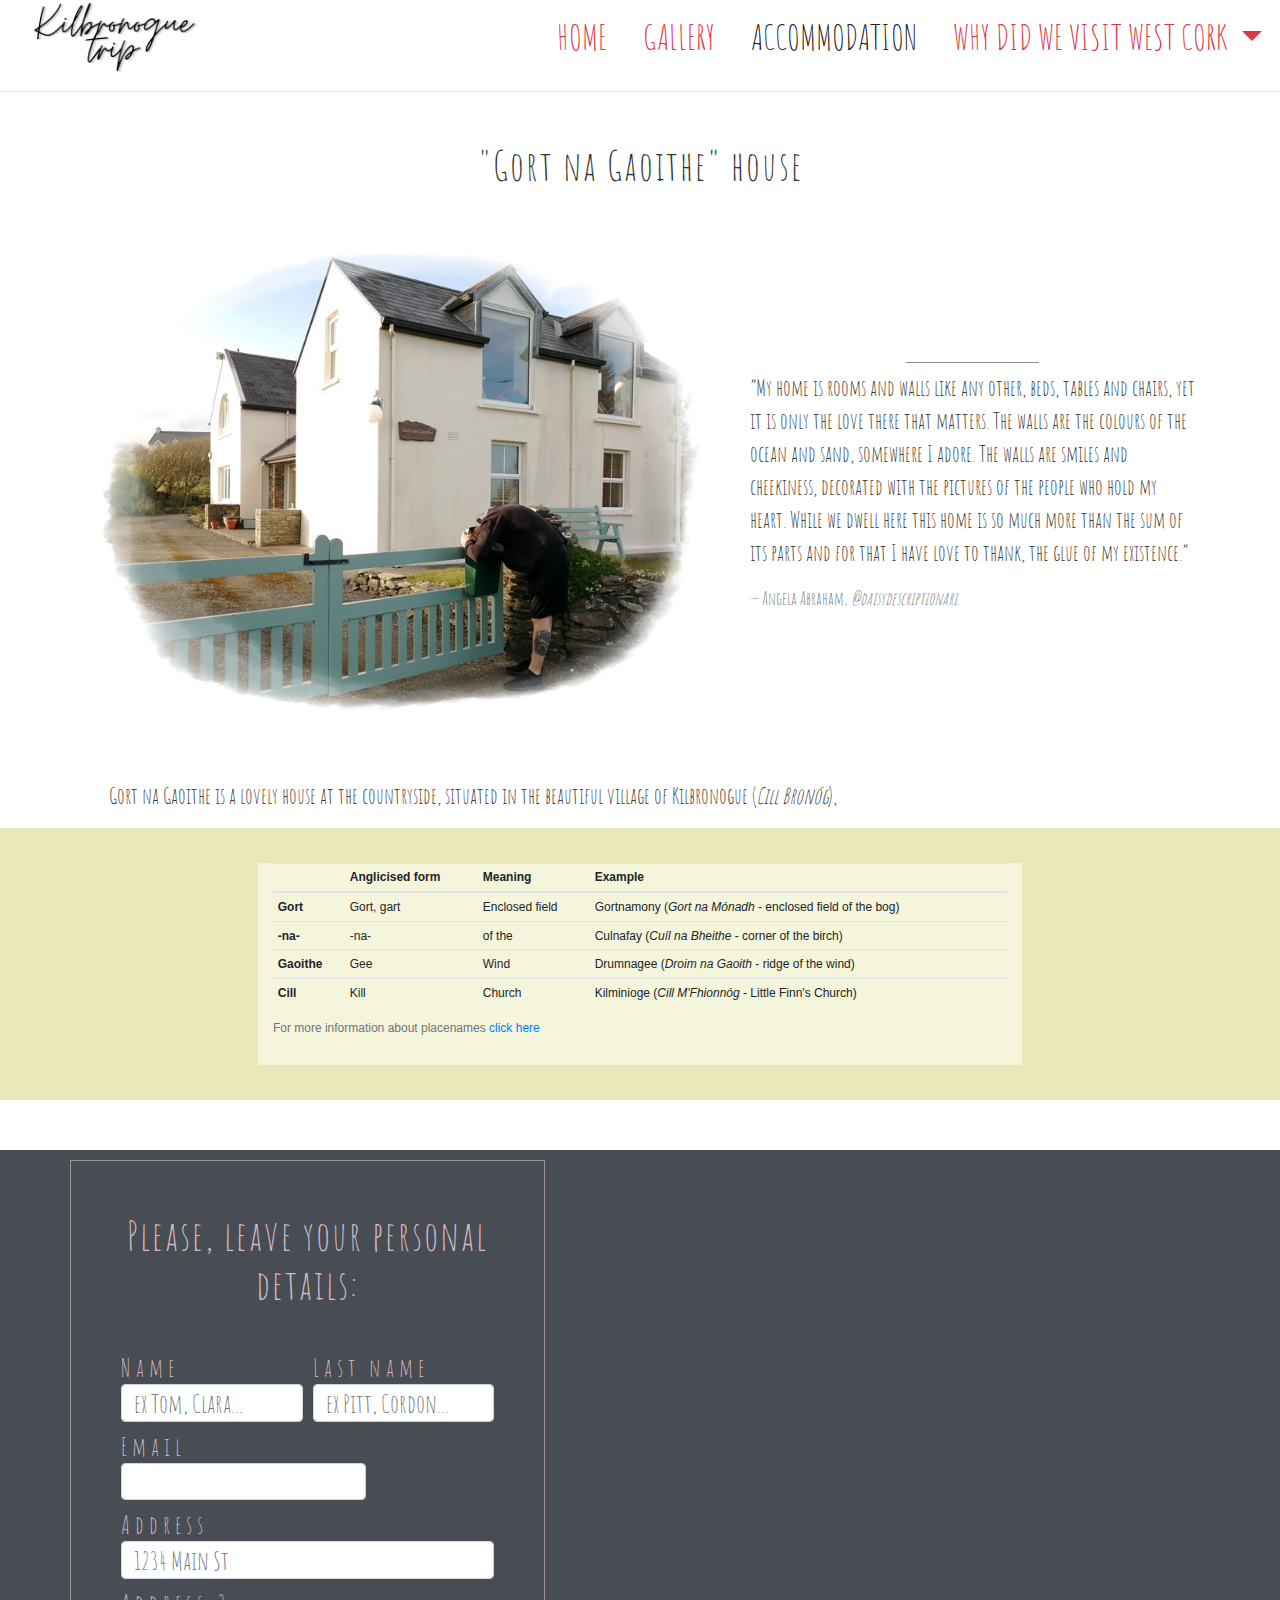
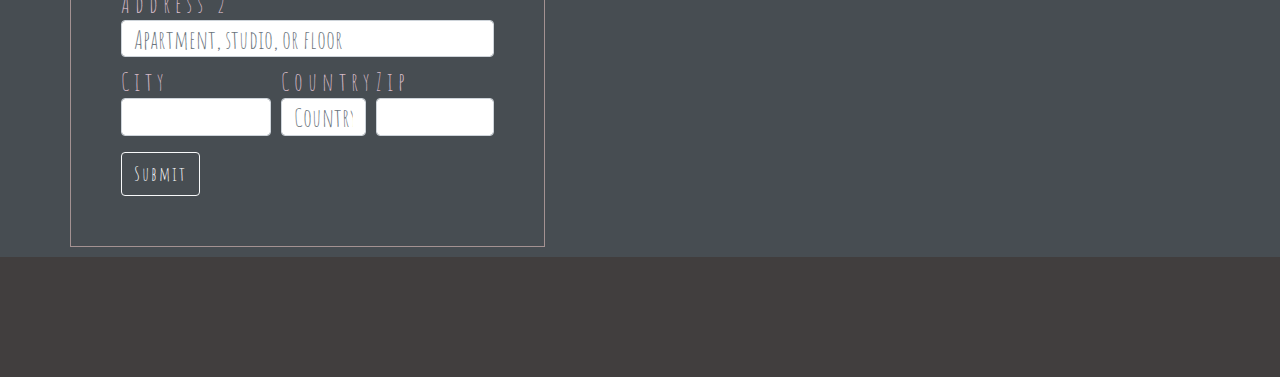
<file: accommodation.html>
<!DOCTYPE html>
<html lang="en">
<head>
    <meta charset="UTF-8">
    <meta name="viewport" content="width=device-width, initial-scale=1.0">
    <meta name="Description" content="Kilbronogue trip">
    <link rel="stylesheet" href="https://cdn.jsdelivr.net/npm/bootstrap@4.5.3/dist/css/bootstrap.min.css">
    
    <link rel="stylesheet" href="https://use.fontawesome.com/releases/v5.6.1/css/all.css" integrity="sha384-gfdkjb5BdAXd+lj+gudLWI+BXq4IuLW5IT+brZEZsLFm++aCMlF1V92rMkPaX4PP" crossorigin="anonymous">
    <link href="https://fonts.googleapis.com/css2?family=Amatic+SC:wght@700&family=Dancing+Script:wght@700&display=swap" rel="stylesheet">
    <link href="https://fonts.googleapis.com/css2?family=Playfair+Display&display=swap" rel="stylesheet">
    <link rel="stylesheet" href="css/style.css" type="text/css">
    <title>Kilbronogue trip</title>
</head>
<body>
    <!-- Navbar -->
            <nav class="navbar navbar-expand-lg navbar-light">
                <div class="nav_logo .d-none d-sm-inline">
                     <img src="images/logo_6.png" alt="logo" class="logo_image">
                </div>
                
                <button class="navbar-toggler" type="button" data-toggle="collapse" data-target="#navbarNavDropdown" aria-controls="navbarNavDropdown" aria-expanded="false" aria-label="Toggle navigation">
                    <span class="navbar-toggler-icon"></span>
                </button>
                <div class="collapse navbar-collapse" id="navbarNavDropdown">
                    <ul class="navbar-nav ml-auto">
                        <li class="nav-item">
                            <a class="nav-link" href="index.html">Home <span class="sr-only">(current)</span></a>
                        </li>
                        <li class="nav-item">
                            <a class="nav-link" href="gallery.html">Gallery <span class="sr-only">(current)</span></a>
                        </li>
                        <li class="nav-item active">
                            <a class="nav-link" href="accommodation.html">Accommodation <span class="sr-only">(current)</span></a>
                        </li>
                        <li class="nav-item dropdown">
                            <a class="nav-link dropdown-toggle" href="#" id="navbarDropdownMenuLink" role="button" data-toggle="dropdown" aria-haspopup="true" aria-expanded="false">
                        Why did we visit West Cork
                            </a>
                            <div class="dropdown-menu" aria-labelledby="navbarDropdownMenuLink">
                                <a class="dropdown-item" href="#">Food</a>
                                <a class="dropdown-item" href="#">Landscapes and beaches</a>
                                <a class="dropdown-item" href="#">Cultural importance</a>
                            </div>
                        </li>
                    </ul>
                </div>
            </nav>

<hr>


<!-- Accomodation intro section -->
<h2 class="heading-main">"Gort na Gaoithe" house</h2>
 <section id="accommodation-info">
        <div class="container accommodation-container">
            <div class="row justify-content-center row align-items-center">
                <div class="col-md-7">
                    <img class="home-picture" src="images/home_3.jpg" alt="Kilbronogue house">
                </div>
                <div class="col-md-5 accommodation-container-right">
                    <hr class="intro-separator">
                        <p> “My home is rooms and walls like any other, beds, 
                        tables and chairs, yet it is only the love there that matters. The walls are the colours of 
                        the ocean and sand, somewhere I adore. The walls are smiles and cheekiness, decorated with 
                        the pictures of the people who hold my heart. While we dwell here this home is so much more 
                        than the sum of its parts and for that I have love to thank, the glue of my existence.”
                        <footer class="blockquote-footer">Angela Abraham, <cite title="https://www.descriptionari.com/quotes/home/">@daisydescriptionari</cite></footer>
                </div>
            </div>
        </div>
    </section>    

 <div class="row justify-content-center">
    <div class="col-md-10">
        <p>Gort na Gaoithe is a lovely house at the countryside, situated in the beautiful village of Kilbronogue (<em>Cill Bronóg</em>), </p>
    </div>
 </div>



<!-- Table -->
 <div class="row justify-content-center row align-items-center main-accommodation-table">
    <div class="col-md-7 accommodation-table">
        <table class="table table-sm">
        <caption> For more information about placenames<a href="https://www.geographyinaction.co.uk/Text_based_site/Placenames/pnamesmeaning.html"> click here </a></caption>
            <thead>
                <tr>
                <th scope="col"></th>
                <th scope="col">Anglicised form</th>
                <th scope="col">Meaning</th>
                <th scope="col">Example</th>
                </tr>
            </thead>
            <tbody>
                <tr>
                    <th scope="row">Gort</th>
                    <td>Gort, gart</td>
                    <td>Enclosed field</td>
                    <td>Gortnamony (<em>Gort na Mónadh</em> - enclosed field of the bog)</td>
                </tr>
                <tr>
                    <th scope="row">-na-</th>
                    <td>-na-</td>
                    <td>of the</td>
                    <td>Culnafay (<em>Cuíl na Bheithe</em> - corner of the birch)</td>
                </tr>
                <tr>
                    <th scope="row">Gaoithe</th>
                    <td>Gee</td>
                    <td>Wind</td>
                    <td>Drumnagee (<em>Droim na Gaoith</em> - ridge of the wind)</td>
                </tr>
                <tr>
                    <th scope="row" class="border-tr">Cill</th>
                    <td class="border-tr">Kill</td>
                    <td class="border-tr">Church</td>
                    <td class="border-tr">Kilminioge (<em>Cill M'Fhionnóg</em> - Little Finn's Church)</td>
                </tr>
            </tbody>
        </table>
    </div>
 </div>

<p></p>

<!-- Form and map -->
<section id="hotel-info">
    <div class="container hotel-container">
        <div class="row justify-content-between">
            <div class="col-md-5 float-left hotel-container-left">
                <h2 class="heading-hotel-container"> Please, leave your personal details: </h2>
                <form>
                    <div class="form-row">
                        <div class="form-group col-md-6">
                            <label for="inputName">Name</label>
                            <input type="text" class="form-control" id="inputName" placeholder="ex Tom, Clara...">
                        </div>
                        <div class="form-group col-md-6">
                            <label for="inputLastname">Last name</label>
                            <input type="text" class="form-control" id="inputLastname" placeholder="ex Pitt, Cordon...">
                        </div>
                    </div>
                    <div class="form-row">
                        <div class="form-group col-md-8">
                            <label for="inputEmail4">Email</label>
                            <input type="email" class="form-control" id="inputEmail4">
                        </div>
                    </div>
                    <div class="form-group">
                        <label for="inputAddress">Address</label>
                        <input type="text" class="form-control" id="inputAddress" placeholder="1234 Main St">
                    </div>
                    <div class="form-group">
                        <label for="inputAddress2">Address 2</label>
                        <input type="text" class="form-control" id="inputAddress2" placeholder="Apartment, studio, or floor">
                    </div>
                    <div class="form-row">
                        <div class="form-group col-md-5">
                            <label for="inputCity">City</label>
                            <input type="text" class="form-control" id="inputCity">
                        </div>
                        <div class="form-group col-md-3">
                            <label for="inputCountry">Country</label>
                            <input type="text" class="form-control" id="inputCountry" placeholder="Country">
                        </div>
                        <div class="form-group col-md-4">
                            <label for="inputZip">Zip</label>
                            <input type="text" class="form-control" id="inputZip">
                        </div>
                    </div>
                    
                    <button type="submit" class="btn btn-outline-light hotel-button">Submit</button>
                </form>
                </div>
            
            <div class="col-md-5 float-right hotel-container-right">
                <iframe src="https://www.google.com/maps/embed?pb=!1m18!1m12!1m3!1d19855.69539415808!2d-9.509179567319539!3d51.53225819689638!2m3!1f0!2f0!3f0!3m2!1i1024!2i768!4f13.1!3m3!1m2!1s0x484598c1e58226e5%3A0x23495f0c3cb45a2d!2sKilbronoge%2C%20Kilbronogue%2C%20Co.%20Cork!5e0!3m2!1sen!2sie!4v1604456713867!5m2!1sen!2sie" width="600" height="450" frameborder="0" style="border:0;" allowfullscreen="" aria-hidden="false" tabindex="0"></iframe>
            </div>
        </div>
    </div>
</section>    


<!-- Footer -->

  <footer>
    <div class="container-fluid accommodation-footer">
        <div class="row">
            <div class="col-md-6"> 

            </div>
            <div>
            <div class="col-md-6">
                <ul class="list-inline social-links">
                    <li class="list-inline-item">
                        <a target="_blank" href="#">
                            <i class="fa fa-facebook" aria-hidden="true"></i>
                            <span class="sr-only">Facebook</span>
                        </a>
                    </li>
                    <li class="list-inline-item">
                        <a target="_blank" href="#">
                            <i class="fa fa-instagram" aria-hidden="true"></i>
                            <span class="sr-only">Instagram</span>
                        </a>
                    </li>
                </ul>
            </div>
            </div>
        </div>
    </div>
</footer>
    


<!-- script -->
<script src="https://code.jquery.com/jquery-3.3.1.slim.min.js" integrity="sha384-q8i/X+965DzO0rT7abK41JStQIAqVgRVzpbzo5smXKp4YfRvH+8abtTE1Pi6jizo" crossorigin="anonymous"></script>
<script src="https://cdnjs.cloudflare.com/ajax/libs/popper.js/1.14.3/umd/popper.min.js" integrity="sha384-ZMP7rVo3mIykV+2+9J3UJ46jBk0WLaUAdn689aCwoqbBJiSnjAK/l8WvCWPIPm49" crossorigin="anonymous"></script>
<script src="https://stackpath.bootstrapcdn.com/bootstrap/4.1.3/js/bootstrap.min.js" integrity="sha384-ChfqqxuZUCnJSK3+MXmPNIyE6ZbWh2IMqE241rYiqJxyMiZ6OW/JmZQ5stwEULTy" crossorigin="anonymous"></script>

</body>
</html>
</file>
<file: css/style.css>
body {
  font-size: 22px;
  color: #333333;
  font-family: 'Amatic SC', cursive;
}

/* Navbar */
.logo_image {
    width: 50%; 
    padding-left: 20px;
}

.navbar {
    position: relative;
    width: 100%;
    top: 0;
    left: 0;
    padding-left: 0;
    padding-right: 0;
    z-index: 1; 
}

.navbar {
    background-color: white;
 
}


.navbar-nav .nav-link {
    text-transform: uppercase;
    font-family: "Montserrat", sans-serif;
    font-weight: 300;
    margin: 10px 10px;
    padding: 0;
}

.navbar-light .navbar-nav .nav-link.active {
    border-bottom: 1px solid #ffffff;
    color: #ffffff; 
}

.navbar-light .navbar-nav .nav-link {
    color: #DC3545;
    font-family: 'Amatic SC', cursive;
    font-size: 160%;
    /* font-family: 'Dancing Script', cursive; */
}

.navbar-expand-lg {
    padding-top: 0px;
    padding-bottom: 0px;
}

nav a {
    font-size: 1.2em;
}
        
/* Intro */

.introduction-container {
    height: 100vh;
    background: url("../images/heading2.jpg") no-repeat top center fixed; 
    -webkit-background-size: cover;
    -moz-background-size: cover;
    -o-background-size: cover;
    background-size: cover;

    display: flex;
    align-items: center;
    justify-content: center;

    position: relative;
}

.opaque-overlay {
    position: absolute;
    top: 0;
    left: 0;
    height: 100%;
    width: 100%;
    background-color: rgba(0,0,0,0.4)
}

/* Jumbotron */
.jumbotron {
        background: linear-gradient(90deg, rgba(255, 255, 255, 0) 0%, rgba(255, 255, 255, 0.8) 21.41%, rgba(255, 255, 255, 0.8) 78.6%, rgba(255, 255, 255, 0) 100%);
        max-width: 600px;
        margin: 15px auto;
}

.jumbotron-header {
    font-size:xxx-large;
}

.jumbotron-paragraph {
    font-size:xx-large;
}


/* Intro separator */

.intro-separator {
    margin-top: 3rem;
    margin-bottom: 0.5rem;
    border: 0;
    border-top: 1.5px solid rgb(15 15 11 / 47%);
    width: 30%;
}

/* Divider */

.divider {
    margin: auto;
}

.divider-picture {
    display: flex;
    margin: 20px auto;
}

/* Intro */

#middle .container {
    margin-top: 20px;
    margin-bottom: 20px;
}

.picture2 {
  width: 100%;
  border: 1px solid #ddd;
  border-radius: 4px;
  padding: 5px;

}





/* Activity container */

.activity-container {
    background-color: #ddd;
    -webkit-background-size: cover;
    -moz-background-size: cover;
    -o-background-size: cover;
    background-size: cover;
    font-family: 'Playfair Display', serif;
    font-size: 15px;
    color: #333333;
    padding-top: 50px;

}
    
.activity-container .container {
    background: white;
    padding: 20px;
    border: 6px solid #ddd;
    border-radius: 4px;
    margin-top: 50px;
    margin-bottom: 150px;
    
} 


.activity-picture {
    width:100%;
    border: 1px solid #ddd;
    border-radius: 4px;
    padding: 5px;
}

.activity-list > * {
 transition: all .5s ease-in-out;
}

.activity-list > *:hover {
    transform: scale(1.1);
}

.activity-heading {
    font-family: "Raleway", sans-serif;
    font-family: 'Amatic SC', cursive;
    text-align: center;
    color: white;
    font-size: 50px;
}
.act-list-heading {
    text-align: center;
    padding-top: 15px;
    padding-bottom: 15px;
    font-size: 23px;
    color: #DC3545;
}

/* Footer */

footer {
    background: grey;
    color: white;
    height: 50px;
    margin-top: -50px;
    z-index: 1;
    font-family: 'Amatic SC', cursive;
    font-size: 20px;
}

footer p {
    text-align: right;
    padding-top: 15px;
    margin-bottom: 0;
}

/* Blockquote changed due to footer */
.blockquote-footer {
    background: none;
    margin-top: 0px;
    font-family: 'Amatic SC', cursive;
}



/* GALLERY.HTML */

.holder-container {
    margin: 30px 100px;
    background: #f1fffe;
    height: 380px;
    overflow-x: scroll;
    padding-top: 30px;
    padding-bottom: 30px;
}

.food-container {
    margin: 30px 100px;
    background: #faf5bf;
    height: 380px;
    overflow-x: scroll;
    padding-top: 30px;
    padding-bottom: 30px;
}

.heading-gallery-container {
    margin: 30px 50px;
    text-align: center;
    padding-top: 30px;
}

.btn:focus, .btn:active, button:focus, button:active {
  outline: none !important;
  box-shadow: none !important;
}

#image-gallery .modal-footer{
  display: block;
}

.thumb{
  margin-top: 15px;
  margin-bottom: 15px;
}


/* ACCOMODATION.HTML  */

.heading-main {
    margin-top: 50px;
    text-align: center;
    letter-spacing: 2px;
    font-size: 40px;
    
}

.home-picture {
  width: 100%;
  padding: 5px;
}

.main-accommodation-table {
    background-color: #e8e8b8;
}
.accommodation-table {
    margin: 35px 200px;
    font-family: sans-serif;
    font-size: 12px;
    background-color: beige;
}

#accommodation-info {
    margin-top: 50px;
    margin-bottom: 60px;
}

.accommodation-container-right {
    margin-top: 50px;
    margin-bottom: 60px;
}

#hotel-info {
    margin-bottom: 50px;
    margin-top: 50px;
    background-color: #474d52;

}
.heading-hotel-container {
    margin-bottom: 50px;
    text-align: center;
    letter-spacing: 2px;
    font-size: 41px;
}

.hotel-container-left {
    margin-bottom: 10px;
    margin-top: 10px;
    padding: 50px;
    line-height: 17px;
    background-color: #474d52;
    color: #d6bac7;
    font-size: 25px;
    letter-spacing: 5px;
    border: 1px solid #a49292;
}

.hotel-container-right {
    margin-bottom: 10px;
    margin-top: 10px;
    padding: 50px;
    color: #d6bac7;
}

.hotel-button {
    text-align: center;
    letter-spacing: 2px;
    font-size: 20px;
}

.form-control {
    height: calc(1em + .60rem + 2px);
    line-height: 1;
    font-size: 26px;
}

iframe {
   float: left;
   width: 100%;
}

.border-tr {
    border-color: red;
}




/* Footer, Accommodation */

.accommodation-footer {
    background-color: rgb(65, 62, 62);
    color: #fafafa;
    min-height: 120px;
    margin: 0;
}

.social-links li a i {
    width: 32px;
    height: 32px;
    padding: 12px 0;
    border-radius: 50%;
    font-size: 13px;
    line-height: 7px;
    text-align: center;
    color: white;
    background: grey;
    transition: all 0.35s ease-in-out;
    -moz-transition: all 0.35s ease-in-out;
    -webkit-transition: all 0.35s ease-in-out;
    -o-transition: all 0.35s ease-in-out;
}

.social-links li a i:hover {
    background: #e84610;
}
</file>
